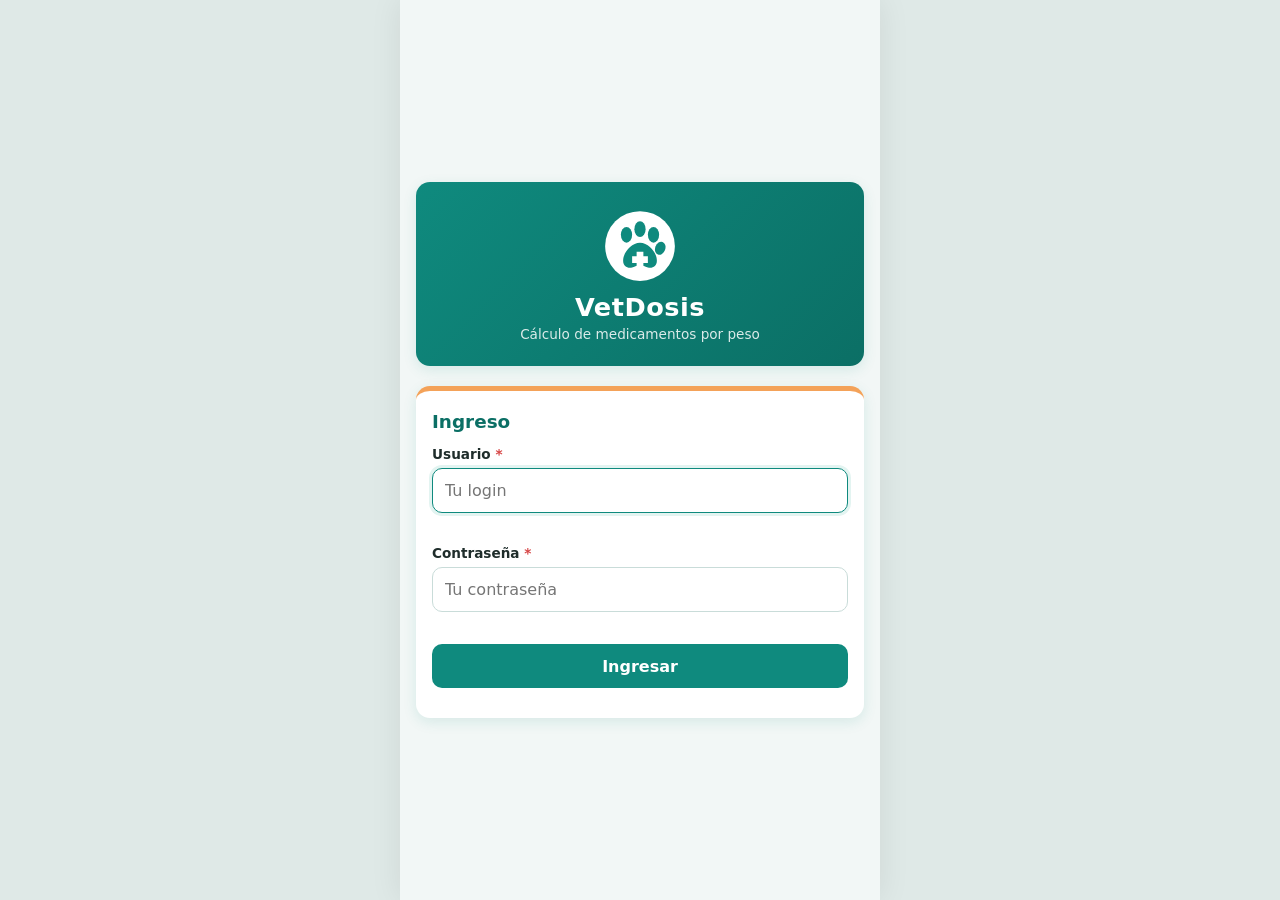
<file: index.html>
<!DOCTYPE html>
<html lang="es">
<head>
  <meta charset="UTF-8">
  <meta name="viewport" content="width=device-width, initial-scale=1.0">
  <meta name="theme-color" content="#0f8a7e">
  <title>VetDosis</title>
  <link rel="icon" href="img/logo-vetdosis.svg" type="image/svg+xml">
  <link rel="stylesheet" href="css/styles.css">
  <script src="js/storage.js"></script>
  <script src="js/sesion.js"></script>
</head>
<body data-pagina="inicio">
  <div class="vd-app">
    <header class="vd-app__encabezado">
      <button type="button" id="btn-abrir-menu" class="vd-boton-menu" aria-label="Abrir menú"
              aria-expanded="false" aria-controls="sec-menu-lateral">
        <span class="vd-boton-menu__barra"></span>
        <span class="vd-boton-menu__barra"></span>
        <span class="vd-boton-menu__barra"></span>
      </button>
      <img src="img/logo-vetdosis.svg" alt="" class="vd-app__logo">
      <div>
        <h1 class="vd-app__titulo">VetDosis</h1>
        <p class="vd-app__subtitulo">Cálculo de medicamentos por peso</p>
        <p class="vd-app__version">v1.0.0</p>
      </div>
    </header>

    <main class="vd-app__contenido">
      <div class="vd-presentacion">
        <div class="vd-presentacion__texto">
          <h2>Bienvenido</h2>
          <p>Elige una opción aquí o desde el menú ☰.</p>
        </div>
        <span class="vd-presentacion__icono" aria-hidden="true">🐾</span>
      </div>

      <a href="clasificaciones.html" class="vd-tarjeta-opcion">
        <span class="vd-tarjeta-opcion__icono" aria-hidden="true">🏷️</span>
        <span class="vd-tarjeta-opcion__texto">
          <strong class="vd-tarjeta-opcion__titulo">Clasificaciones</strong>
          <span>Agrupa los medicamentos por tipo.</span>
          <small id="lbl-total-clasificaciones" class="vd-tarjeta-opcion__total"></small>
        </span>
        <span class="vd-tarjeta-opcion__flecha" aria-hidden="true">›</span>
      </a>

      <a href="medicamentos.html" class="vd-tarjeta-opcion">
        <span class="vd-tarjeta-opcion__icono" aria-hidden="true">💉</span>
        <span class="vd-tarjeta-opcion__texto">
          <strong class="vd-tarjeta-opcion__titulo">Medicamentos</strong>
          <span>Registra los medicamentos de uso veterinario.</span>
          <small id="lbl-total-medicamentos" class="vd-tarjeta-opcion__total"></small>
        </span>
        <span class="vd-tarjeta-opcion__flecha" aria-hidden="true">›</span>
      </a>

      <a href="calculo-dosis.html" class="vd-tarjeta-opcion">
        <span class="vd-tarjeta-opcion__icono" aria-hidden="true">🐾</span>
        <span class="vd-tarjeta-opcion__texto">
          <strong class="vd-tarjeta-opcion__titulo">Calcular dosis</strong>
          <span>Calcula los ml de cada medicamento según el peso del paciente.</span>
        </span>
        <span class="vd-tarjeta-opcion__flecha" aria-hidden="true">›</span>
      </a>
    </main>
  </div>

  <script src="js/menu.js"></script>
  <script src="js/inicio.js"></script>
</body>
</html>
</file>
<file: css/styles.css>
:root {
  --vd-color-primario: #0f8a7e;
  --vd-color-primario-oscuro: #0b6f65;
  --vd-color-primario-suave: #e3f4f1;
  --vd-color-acento: #f4a259;
  --vd-color-acento-suave: #fdf1e5;
  --vd-color-peligro: #d64545;
  --vd-color-peligro-suave: #fdecec;
  --vd-color-texto: #1f2d2b;
  --vd-color-texto-suave: #5f7471;
  --vd-color-borde: #c9dcd9;
  --vd-color-fondo: #f2f7f6;
  --vd-color-fondo-pagina: #dfe9e7;
  --vd-color-fondo-modal: rgba(15, 40, 37, 0.45);
  --vd-color-tarjeta: #ffffff;
  --vd-color-blanco: #ffffff;
  --vd-color-fila-par: #f6fbfa;
  --vd-color-campo-lectura: #eef3f2;
  --vd-color-blanco-translucido: rgba(255, 255, 255, 0.18);
  --vd-radio-tarjeta: 14px;
  --vd-sombra-tarjeta: 0 4px 14px rgba(15, 138, 126, 0.12);
  --vd-sombra-app: 0 0 30px rgba(0, 0, 0, 0.08);
}

* { box-sizing: border-box; }

html, body { margin: 0; height: 100%; }

body {
  font-family: system-ui, -apple-system, "Segoe UI", Roboto, sans-serif;
  color: var(--vd-color-texto);
  background: var(--vd-color-fondo-pagina);
}

.vd-app {
  max-width: 480px;
  min-height: 100%;
  margin: 0 auto;
  background: var(--vd-color-fondo);
  display: flex;
  flex-direction: column;
  box-shadow: var(--vd-sombra-app);
}

/* Encabezado */
.vd-app__encabezado {
  display: flex;
  align-items: center;
  gap: 12px;
  padding: 16px;
  color: var(--vd-color-blanco);
  background: linear-gradient(135deg, var(--vd-color-primario), var(--vd-color-primario-oscuro));
}
.vd-app__logo { width: 44px; height: 44px; }
.vd-app__titulo { margin: 0; font-size: 1.3rem; letter-spacing: 0.5px; }
.vd-app__subtitulo { margin: 2px 0 0; font-size: 0.8rem; opacity: 0.85; }

/* Sesión en el encabezado (arriba a la derecha) */
.vd-app__sesion {
  margin-left: auto;
  max-width: 42%;
  min-width: 0;
  display: flex;
  flex-direction: column;
  align-items: stretch; /* el botón toma el ancho del login: los dos terminan en el mismo borde derecho */
  gap: 4px;
}
.vd-app__usuario {
  max-width: 100%;
  text-align: right;
  overflow: hidden;
  text-overflow: ellipsis;
  white-space: nowrap;
  font-size: 0.82rem;
  font-weight: 600;
}
.vd-app__cerrar-sesion {
  min-height: 30px;
  padding: 4px 10px;
  border: 1px solid var(--vd-color-blanco-translucido);
  border-radius: 8px;
  background: transparent;
  color: var(--vd-color-blanco);
  font: inherit;
  font-size: 0.75rem;
  font-weight: 600;
  white-space: nowrap;
  cursor: pointer;
}
.vd-app__cerrar-sesion:hover { background: var(--vd-color-blanco-translucido); }

/* Botón hamburguesa */
.vd-boton-menu {
  flex-shrink: 0;
  width: 44px;
  height: 44px;
  display: flex;
  flex-direction: column;
  justify-content: center;
  align-items: center;
  gap: 5px;
  padding: 0;
  border: none;
  border-radius: 10px;
  background: transparent;
  cursor: pointer;
}
.vd-boton-menu:hover { background: var(--vd-color-blanco-translucido); }
.vd-boton-menu__barra { width: 22px; height: 2.5px; border-radius: 2px; background: var(--vd-color-blanco); }

.vd-app__contenido {
  flex: 1;
  padding: 16px 16px 32px;
  display: flex;
  flex-direction: column;
  gap: 14px;
}

.vd-presentacion {
  display: flex;
  align-items: center;
  justify-content: space-between;
  gap: 12px;
  padding: 16px;
  background: var(--vd-color-tarjeta);
  border-radius: var(--vd-radio-tarjeta);
  box-shadow: var(--vd-sombra-tarjeta);
  border-left: 5px solid var(--vd-color-acento);
}
.vd-presentacion h2 { margin: 0 0 4px; font-size: 1.15rem; color: var(--vd-color-primario-oscuro); }
.vd-presentacion p { margin: 0; font-size: 0.85rem; color: var(--vd-color-texto-suave); }
.vd-presentacion__icono { font-size: 2.2rem; }

/* Botones */
.vd-boton {
  font: inherit;
  font-weight: 600;
  border: none;
  border-radius: 10px;
  padding: 10px 14px;
  cursor: pointer;
  min-height: 44px;
  transition: background 0.15s, transform 0.05s;
}
.vd-boton:active { transform: scale(0.97); }
.vd-boton:disabled { opacity: 0.4; cursor: not-allowed; }
.vd-boton--bloque { width: 100%; }
.vd-boton--primario { background: var(--vd-color-primario); color: var(--vd-color-blanco); }
.vd-boton--primario:hover:not(:disabled) { background: var(--vd-color-primario-oscuro); }
.vd-boton--peligro { background: var(--vd-color-peligro); color: var(--vd-color-blanco); }
.vd-boton--secundario { background: transparent; color: var(--vd-color-primario-oscuro); }
.vd-boton--secundario:hover:not(:disabled) { background: var(--vd-color-primario-suave); }

/* Tabla tipo Excel */
.vd-tarjeta-tabla {
  background: var(--vd-color-tarjeta);
  border-radius: var(--vd-radio-tarjeta);
  box-shadow: var(--vd-sombra-tarjeta);
  overflow: hidden;
}
.vd-tabla {
  width: 100%;
  border-collapse: collapse;
  font-size: 0.92rem;
}
.vd-tabla th, .vd-tabla td {
  border: 1px solid var(--vd-color-borde);
  padding: 10px 8px;
  text-align: left;
}
.vd-tabla th {
  background: var(--vd-color-primario);
  color: var(--vd-color-blanco);
  font-weight: 600;
  font-size: 0.82rem;
  text-transform: uppercase;
  letter-spacing: 0.4px;
}
.vd-tabla tbody tr:nth-child(even) { background: var(--vd-color-fila-par); }
.vd-tabla tbody tr:hover { background: var(--vd-color-primario-suave); }
.vd-tabla__encabezado--codigo { width: 72px; text-align: center !important; }
.vd-tabla td.vd-tabla__celda--codigo { text-align: center; font-variant-numeric: tabular-nums; color: var(--vd-color-texto-suave); font-weight: 600; }
.vd-tabla__encabezado--acciones { width: 100px; text-align: center !important; }
.vd-tabla td.vd-tabla__celda--acciones { text-align: center; white-space: nowrap; }
.vd-tabla__encabezado--dosis { width: 96px; text-align: center !important; }
.vd-tabla td.vd-tabla__celda--dosis { text-align: center; white-space: nowrap; font-weight: 700; color: var(--vd-color-primario-oscuro); font-variant-numeric: tabular-nums; }
.vd-tabla__encabezado--quitar { width: 64px; text-align: center !important; }
.vd-tabla__detalle { display: block; margin-top: 3px; font-size: 0.76rem; line-height: 1.35; color: var(--vd-color-texto-suave); }

.vd-boton-icono {
  width: 38px;
  height: 38px;
  border: 1px solid var(--vd-color-borde);
  border-radius: 8px;
  background: var(--vd-color-blanco);
  font-size: 1rem;
  cursor: pointer;
  margin: 0 2px;
}
.vd-boton-icono--editar:hover { background: var(--vd-color-primario-suave); border-color: var(--vd-color-primario); }
.vd-boton-icono--borrar:hover { background: var(--vd-color-peligro-suave); border-color: var(--vd-color-peligro); }

.vd-estado-vacio { text-align: center; padding: 20px 16px 8px; color: var(--vd-color-texto-suave); }
.vd-estado-vacio img { width: 160px; }

.vd-paginador {
  display: flex;
  align-items: center;
  justify-content: space-between;
  padding: 8px;
  border-top: 1px solid var(--vd-color-borde);
}
.vd-paginador__info { font-size: 0.85rem; color: var(--vd-color-texto-suave); }

/* Menú lateral (hamburguesa) */
.vd-menu-lateral { position: fixed; inset: 0; z-index: 15; }
.vd-menu-lateral[hidden] { display: none; }
.vd-menu-lateral__fondo { position: absolute; inset: 0; background: var(--vd-color-fondo-modal); }
.vd-menu-lateral__panel {
  position: absolute;
  top: 0;
  bottom: 0;
  left: max(0px, calc(50% - 240px));
  width: min(290px, 82%);
  display: flex;
  flex-direction: column;
  overflow-y: auto;
  background: var(--vd-color-tarjeta);
  box-shadow: var(--vd-sombra-app);
  animation: deslizar 0.2s ease-out;
}
@keyframes deslizar { from { transform: translateX(-100%); } to { transform: translateX(0); } }
.vd-menu-lateral__encabezado {
  display: flex;
  align-items: center;
  gap: 10px;
  padding: 16px;
  color: var(--vd-color-blanco);
  background: linear-gradient(135deg, var(--vd-color-primario), var(--vd-color-primario-oscuro));
}
.vd-menu-lateral__titulo { flex: 1; font-size: 1.15rem; letter-spacing: 0.5px; }
.vd-menu-lateral__cerrar {
  width: 40px;
  height: 40px;
  border: none;
  border-radius: 10px;
  background: transparent;
  color: var(--vd-color-blanco);
  font-size: 1.2rem;
  cursor: pointer;
}
.vd-menu-lateral__cerrar:hover { background: var(--vd-color-blanco-translucido); }
.vd-menu-lateral__lista { list-style: none; margin: 0; padding: 10px; display: flex; flex-direction: column; gap: 4px; }
.vd-menu-lateral__opcion {
  display: flex;
  align-items: center;
  gap: 12px;
  min-height: 48px;
  padding: 10px 12px;
  border-left: 4px solid transparent;
  border-radius: 10px;
  color: var(--vd-color-texto);
  font-weight: 600;
  text-decoration: none;
}
.vd-menu-lateral__opcion:hover { background: var(--vd-color-primario-suave); }
.vd-menu-lateral__opcion.es-activo {
  background: var(--vd-color-primario-suave);
  border-left-color: var(--vd-color-primario);
  color: var(--vd-color-primario-oscuro);
}
.vd-menu-lateral__opcion.es-desactivado { opacity: 0.45; cursor: not-allowed; }
.vd-menu-lateral__opcion.es-desactivado:hover { background: transparent; }
.vd-menu-lateral__icono { width: 28px; font-size: 1.3rem; text-align: center; }
.vd-menu-lateral__detalle { margin-left: auto; font-size: 0.72rem; font-weight: 400; color: var(--vd-color-texto-suave); }

/* Pantalla de acceso */
.vd-acceso { justify-content: center; gap: 20px; padding: 32px 16px; }
.vd-acceso__marca {
  display: flex;
  flex-direction: column;
  align-items: center;
  padding: 28px 16px 24px;
  border-radius: var(--vd-radio-tarjeta);
  color: var(--vd-color-blanco);
  background: linear-gradient(135deg, var(--vd-color-primario), var(--vd-color-primario-oscuro));
  box-shadow: var(--vd-sombra-tarjeta);
}
.vd-acceso__logo { width: 72px; height: 72px; }
.vd-acceso__titulo { margin: 10px 0 0; font-size: 1.6rem; letter-spacing: 0.5px; }
.vd-acceso__subtitulo { margin: 4px 0 0; font-size: 0.85rem; opacity: 0.85; }
.vd-acceso__tarjeta {
  padding: 20px 16px 12px;
  border-top: 5px solid var(--vd-color-acento);
  border-radius: var(--vd-radio-tarjeta);
  background: var(--vd-color-tarjeta);
  box-shadow: var(--vd-sombra-tarjeta);
}
.vd-acceso__tarjeta h2 { margin: 0 0 14px; font-size: 1.15rem; color: var(--vd-color-primario-oscuro); }
.vd-acceso__error { text-align: center; }

/* Tarjetas de la página de inicio */
.vd-tarjeta-opcion {
  display: flex;
  align-items: center;
  gap: 14px;
  padding: 16px;
  border-left: 5px solid var(--vd-color-primario);
  border-radius: var(--vd-radio-tarjeta);
  background: var(--vd-color-tarjeta);
  box-shadow: var(--vd-sombra-tarjeta);
  color: var(--vd-color-texto);
  text-decoration: none;
  transition: background 0.15s, transform 0.05s;
}
a.vd-tarjeta-opcion:hover { background: var(--vd-color-primario-suave); }
a.vd-tarjeta-opcion:active { transform: scale(0.98); }
.vd-tarjeta-opcion__icono { font-size: 2rem; }
.vd-tarjeta-opcion__texto { flex: 1; display: flex; flex-direction: column; gap: 2px; font-size: 0.85rem; color: var(--vd-color-texto-suave); }
.vd-tarjeta-opcion__titulo { font-size: 1.05rem; color: var(--vd-color-primario-oscuro); }
.vd-tarjeta-opcion__total { margin-top: 4px; font-weight: 600; color: var(--vd-color-primario); }
.vd-tarjeta-opcion__flecha { font-size: 1.8rem; color: var(--vd-color-primario); }
.vd-tarjeta-opcion--desactivada { opacity: 0.5; border-left-color: var(--vd-color-borde); }

/* Calcular dosis */
.vd-calculo {
  padding: 16px;
  border-radius: var(--vd-radio-tarjeta);
  background: var(--vd-color-tarjeta);
  box-shadow: var(--vd-sombra-tarjeta);
}
.vd-calculo__titulo { margin: 0 0 12px; font-size: 1rem; color: var(--vd-color-primario-oscuro); }
.vd-calculo__titulo:not(:first-child) { margin-top: 4px; padding-top: 14px; border-top: 1px solid var(--vd-color-borde); }
.vd-calculo__ayuda { margin: -6px 0 14px; font-size: 0.8rem; color: var(--vd-color-texto-suave); }
.vd-calculo__encabezado-resultados {
  display: flex;
  flex-wrap: wrap;
  align-items: baseline;
  justify-content: space-between;
  gap: 4px 12px;
  padding: 14px 16px 10px;
}
.vd-calculo__encabezado-resultados .vd-calculo__titulo { margin: 0; }
.vd-calculo__resumen { font-size: 0.85rem; font-weight: 600; color: var(--vd-color-texto-suave); }

.vd-nota {
  margin: 0;
  padding: 10px 14px;
  border-left: 5px solid var(--vd-color-acento);
  border-radius: 10px;
  background: var(--vd-color-acento-suave);
  font-size: 0.85rem;
}

/* Modal tipo hoja inferior */
.vd-modal { position: fixed; inset: 0; z-index: 20; display: flex; align-items: flex-end; justify-content: center; }
.vd-modal[hidden] { display: none; }
.vd-modal__fondo { position: absolute; inset: 0; background: var(--vd-color-fondo-modal); }
.vd-modal__hoja {
  position: relative;
  width: 100%;
  max-width: 480px;
  max-height: 92vh;
  overflow-y: auto;
  background: var(--vd-color-tarjeta);
  border-radius: 20px 20px 0 0;
  padding: 20px 16px 24px;
  animation: subir 0.2s ease-out;
}
.vd-modal__hoja h3 { margin: 0 0 14px; color: var(--vd-color-primario-oscuro); }
@keyframes subir { from { transform: translateY(100%); } to { transform: translateY(0); } }

.vd-campo { display: block; margin-bottom: 14px; }
.vd-campo span { display: block; font-size: 0.85rem; font-weight: 600; margin-bottom: 6px; }
.vd-campo input,
.vd-campo select {
  width: 100%;
  font: inherit;
  padding: 12px;
  border: 1.5px solid var(--vd-color-borde);
  border-radius: 10px;
}
.vd-campo select { background: var(--vd-color-blanco); color: var(--vd-color-texto); }
.vd-campo input:focus,
.vd-campo select:focus { outline: none; border-color: var(--vd-color-primario); box-shadow: 0 0 0 3px var(--vd-color-primario-suave); }
.vd-campo input[readonly] { background: var(--vd-color-campo-lectura); color: var(--vd-color-texto-suave); }
.vd-campo input.es-invalido,
.vd-campo select.es-invalido { border-color: var(--vd-color-peligro); }
.vd-campo__error { display: block; min-height: 1.1em; margin-top: 4px; color: var(--vd-color-peligro); font-size: 0.8rem; }
.vd-campo__obligatorio { color: var(--vd-color-peligro); }

.vd-campo[hidden] { display: none; }
.vd-campo__etiqueta { display: block; font-size: 0.85rem; font-weight: 600; margin-bottom: 6px; }
/* Número + unidad en la misma línea (dosis, concentración) */
.vd-campo__grupo { display: grid; grid-template-columns: 1fr 104px; gap: 8px; }

.vd-formulario__fila { display: grid; grid-template-columns: 1fr 1fr; gap: 10px; }

/* Casillas de verificación (almacenamiento) */
.vd-casillas { margin: 0 0 14px; padding: 0; border: none; min-width: 0; }
.vd-casillas legend { padding: 0; margin-bottom: 6px; font-size: 0.85rem; font-weight: 600; }
.vd-casillas__lista {
  display: grid;
  grid-template-columns: 1fr 1fr;
  gap: 6px;
  padding: 8px;
  border: 1.5px solid var(--vd-color-borde);
  border-radius: 10px;
}
.vd-casillas.es-invalido .vd-casillas__lista { border-color: var(--vd-color-peligro); }
.vd-casillas__opcion { display: flex; align-items: center; gap: 8px; min-height: 40px; font-size: 0.85rem; cursor: pointer; }
.vd-casillas__opcion input { width: 20px; height: 20px; margin: 0; flex-shrink: 0; accent-color: var(--vd-color-primario); }

.vd-modal__acciones { display: flex; justify-content: flex-end; gap: 8px; }

.vd-confirmacion__icono { font-size: 2.4rem; text-align: center; }
.vd-confirmacion h3 { text-align: center; }
.vd-confirmacion__texto { text-align: center; color: var(--vd-color-texto-suave); margin: 0 0 18px; }

/* Aviso (toast) */
.vd-aviso {
  position: fixed;
  left: 50%;
  bottom: 24px;
  transform: translateX(-50%) translateY(20px);
  max-width: calc(100% - 32px);
  padding: 10px 16px;
  border-radius: 10px;
  background: var(--vd-color-texto);
  color: var(--vd-color-blanco);
  font-size: 0.9rem;
  opacity: 0;
  pointer-events: none;
  transition: opacity 0.2s, transform 0.2s;
  z-index: 30;
}
.vd-aviso.es-visible { opacity: 1; transform: translateX(-50%) translateY(0); }
.vd-aviso--exito { background: var(--vd-color-primario-oscuro); }
.vd-aviso--error { background: var(--vd-color-peligro); }
</file>
